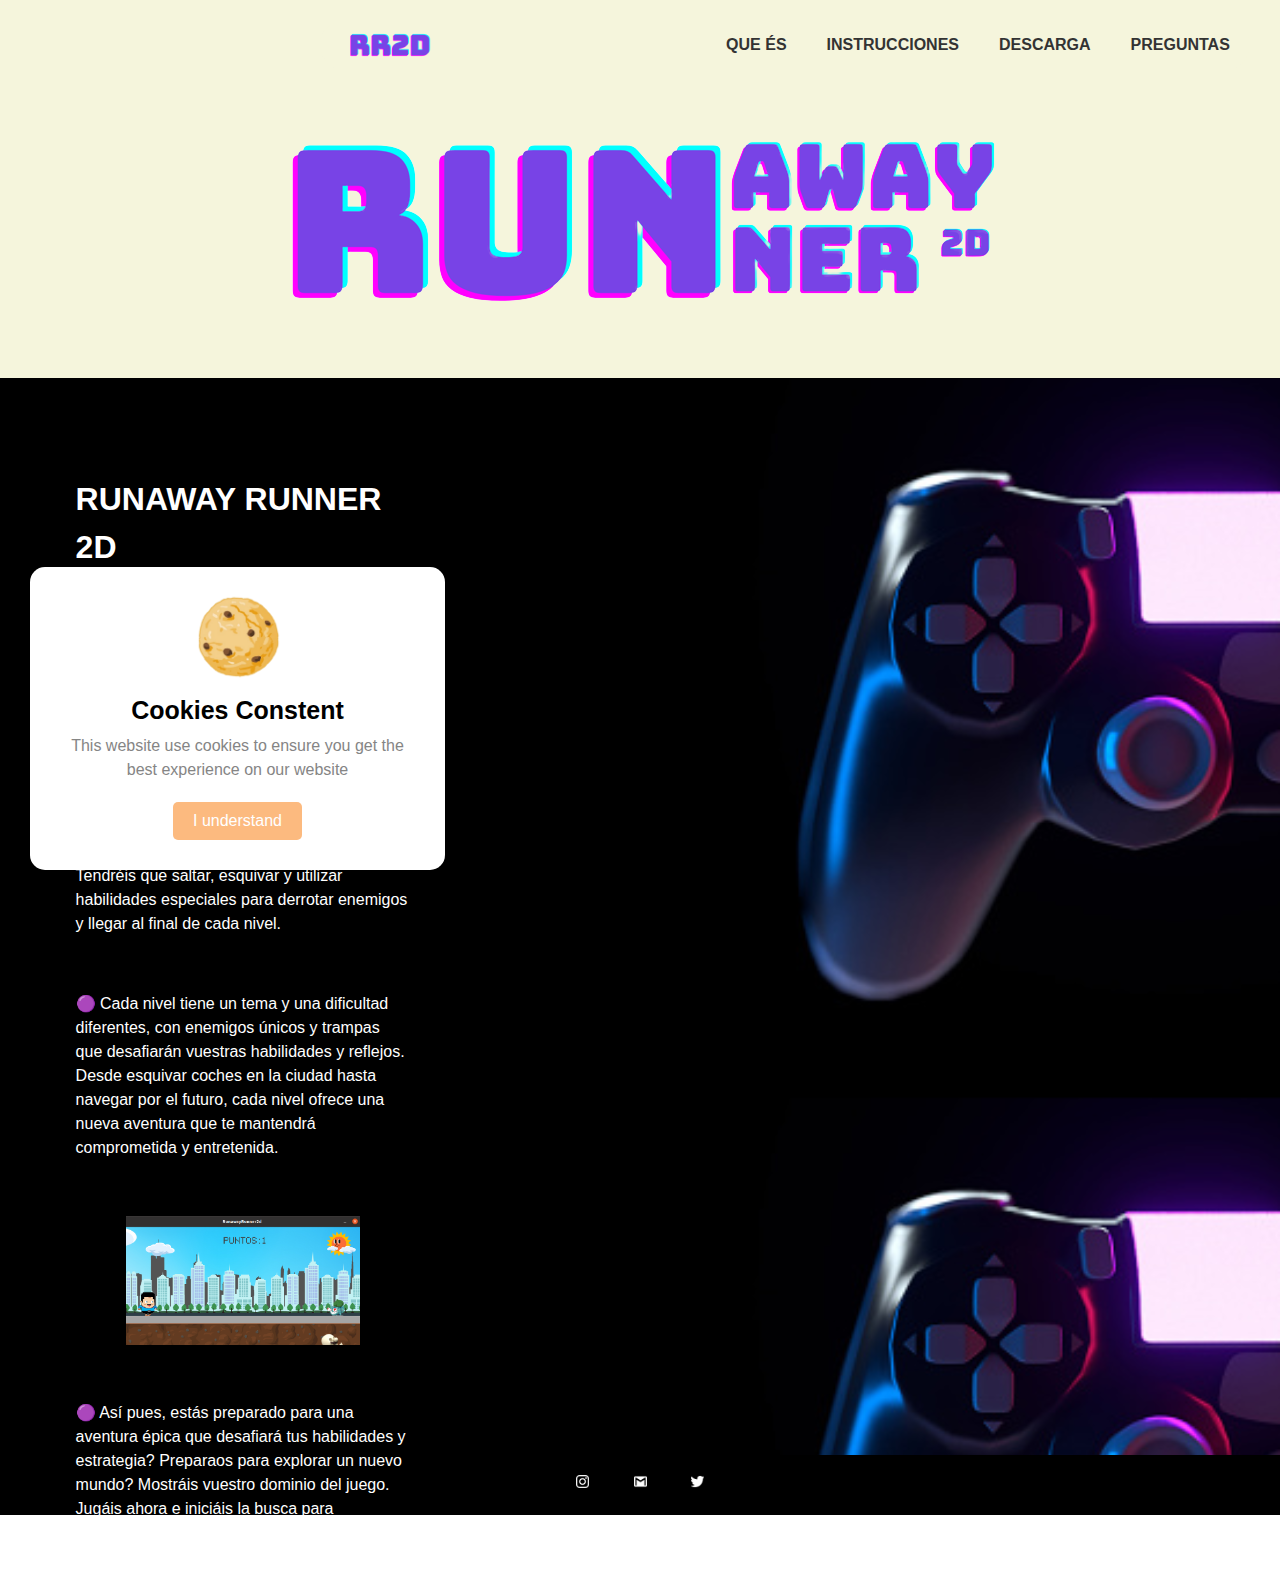
<file: index.html>
<html>
    <head>
        <title>Projecte 3</title>
        <link rel="stylesheet" href="style.css">
    </head>
    <body>
        <div class="wrapper">
            <img src="cookie.png" alt="">
            <div class="contents">
              <header style="color: black;">Cookies Constent</header>
              <p>This website use cookies to ensure you get the best experience on our website</p>
              <div class="buttons">
                <button class="item">I understand</button>
              </div>
            </div>
          </div>
        
          <script>
            const cookieBox = document.querySelector(".wrapper"),
            acceptBtn = cookieBox.querySelector(".buttons button");
        
            acceptBtn.onclick = ()=>{
              document.cookie = "CookieBy=CodingNepal; max-age="+60*60*24*30;
              if(document.cookie){
                cookieBox.classList.add("hide");
              }else{
                cookieBox.classList.add("hide");
              }
            }
            let checkCookie = document.cookie.indexOf("CookieBy=CodingNepal");
            checkCookie != -1 ? cookieBox.classList.add("hide"): cookieBox.classList.remove("hide");
          </script>

        <div class="navigation">
            <div class="logo">
              <img src="rr2d.png" width="100px"; style="padding-bottom: 10px;">
            </div>
            <div class="nav">
              <a href="index.html"><b>QUE ÉS</b></a>
              <a href="instrucciones.html"><b>INSTRUCCIONES</b></a>
              <a href="descarga.html"><b>DESCARGA</b></a>
              <a href="preguntas.html"><b>PREGUNTAS</b></a>
            </div>
        </div>
        <div class="header">
            <div class="logo-style">
                <br>
                <br>
                <br>
                <img src="logo.png">
            </div>
        </div>
        <div class="content">
            <h1>RUNAWAY RUNNER 2D</h1>
            <p>🟣 Introduciendo un nuevo juego 2D que pondrá a prueba tus habilidades y estrategia! En este juego, controláis un personaje que está en una misión para explorar diferentes niveles llenos de retos y enemigos. </p>
            <br>
            <p>🟣 A medida que progresáis a través de cada nivel, encontraréis una variedad de obstáculos y enemigos que requerirán que utilizáis el ingenio y los reflejos rápidos para superar. Tendréis que saltar, esquivar y utilizar habilidades especiales para derrotar enemigos y llegar al final de cada nivel.</p>
            <br>
            <p>🟣 Cada nivel tiene un tema y una dificultad diferentes, con enemigos únicos y trampas que desafiarán vuestras habilidades y reflejos. Desde esquivar coches en la ciudad hasta navegar por el futuro, cada nivel ofrece una nueva aventura que te mantendrá comprometida y entretenida.</p>
            <br>
            <p style="text-align: center;">
            <img src="sample.png" style="width: 70%;">
            </p>
            <br>
            <p>🟣 Así pues, estás preparado para una aventura épica que desafiará tus habilidades y estrategia? Preparaos para explorar un nuevo mundo? Mostráis vuestro dominio del juego. Jugáis ahora e iniciáis la busca para convertiros en el corredor final!</p>
            <br>
        </div>
        <div class="social-links" style="background-color: black;">
          <a href="https://www.instagram.com/runawayrunner2d/"><img src="insta.png"></a>
          <a href="mailto:runawayrunner@gmail.com"><img src="mail.png"></a>
          <img src="twitter.png">
        </div>
    </body>
</html>
</file>
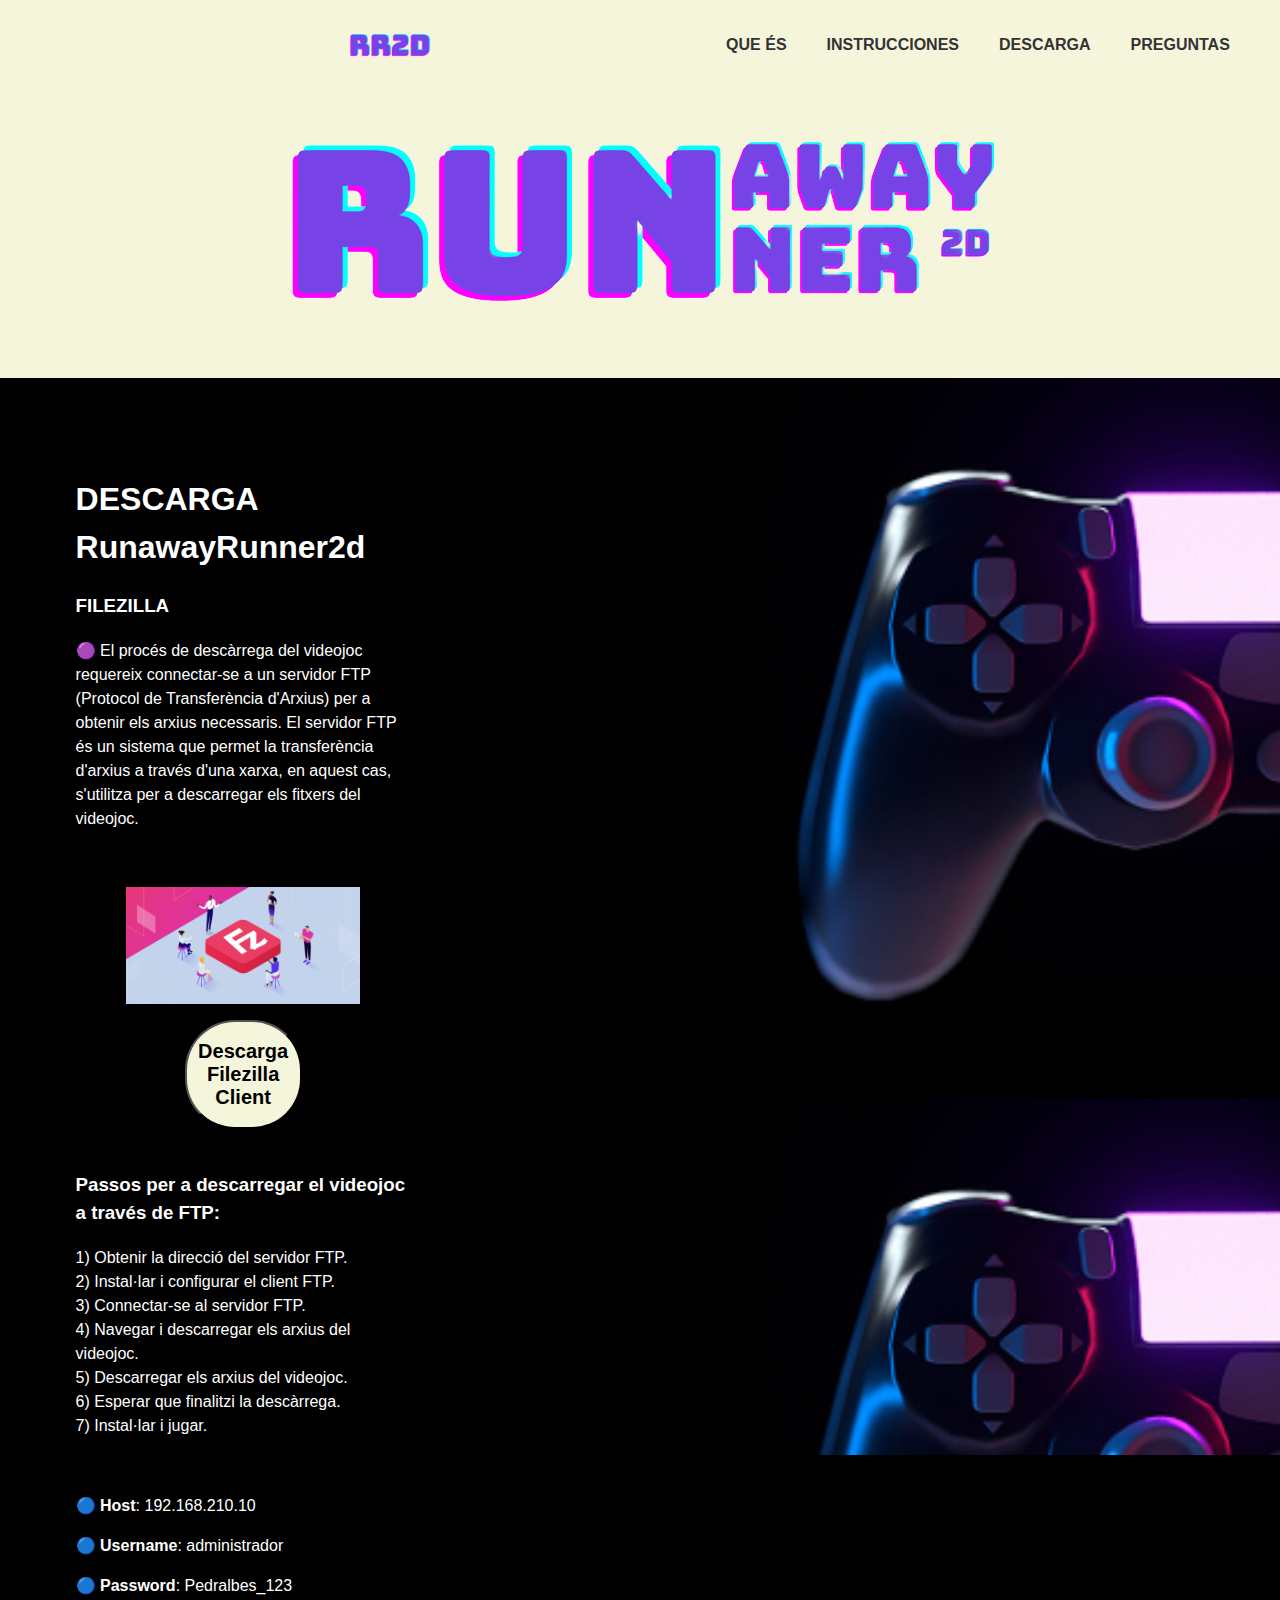
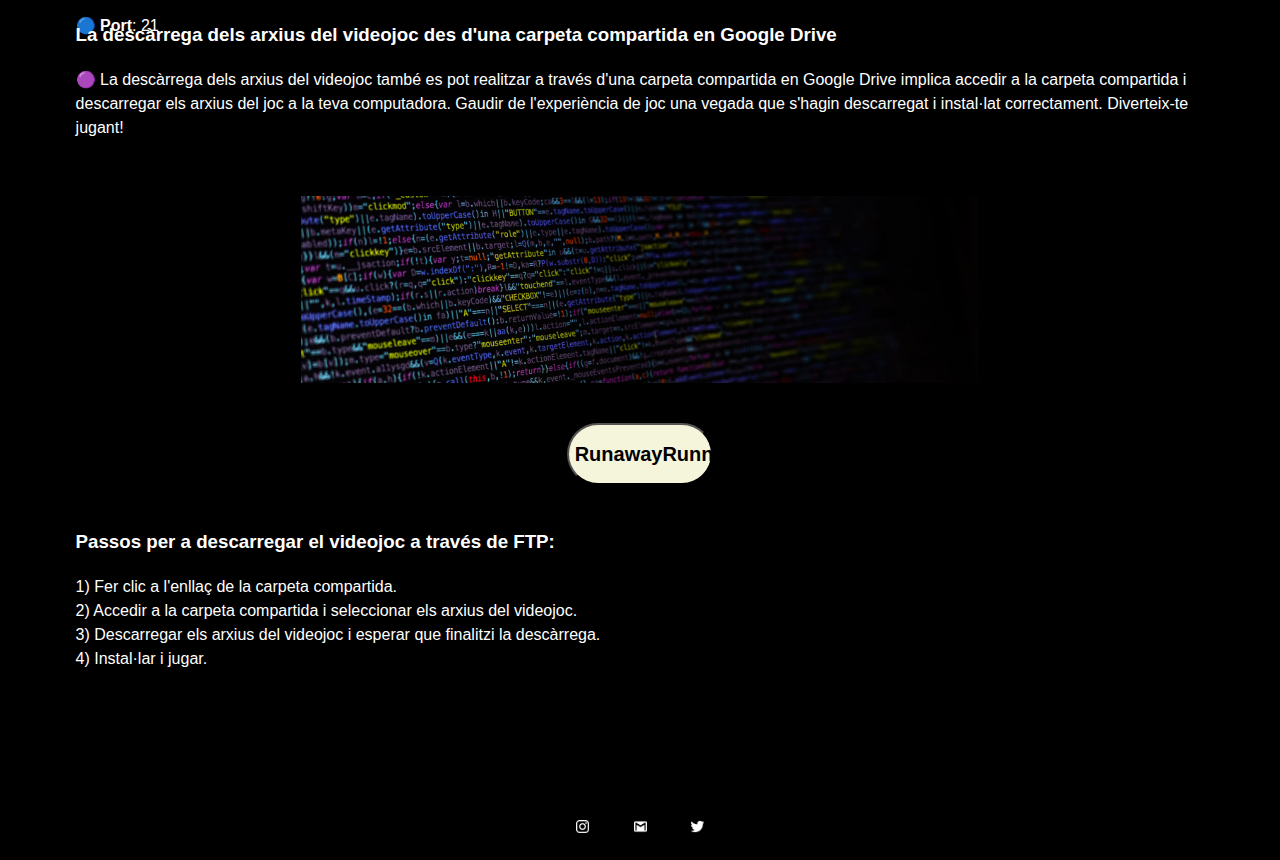
<file: descarga.html>
<html>
    <head>
        <title>Descarga</title>
        <link rel="stylesheet" href="style.css">
        <link rel="stylesheet" href="https://fonts.googleapis.com/css?family=Montserrat:400,700">
    </head>
    <body>
        <div class="navigation">
            <div class="logo">
              <img src="rr2d.png" width="100px"; style="padding-bottom: 10px;">
            </div>
            <div class="nav">
              <a href="index.html"><b>QUE ÉS</b></a>
              <a href="instrucciones.html"><b>INSTRUCCIONES</b></a>
              <a href="descarga.html"><b>DESCARGA</b></a>
              <a href="preguntas.html"><b>PREGUNTAS</b></a>
            </div>
        </div>
        <div class="header">
            <div class="logo-style">
                <br>
                <br>
                <br>
                <img src="logo.png">
            </div>
        </div>
        <div class="content">
            <h1>DESCARGA RunawayRunner2d</h1>
            <h3>FILEZILLA</h3>
            <p>🟣 El procés de descàrrega del videojoc requereix connectar-se a un servidor FTP (Protocol de Transferència d'Arxius) per a obtenir els arxius necessaris. El servidor FTP és un sistema que permet la transferència d'arxius a través d'una xarxa, en aquest cas, s'utilitza per a descarregar els fitxers del videojoc.</p>
            <br>
            <p style="text-align: center;">
                <img src="filezilla.png" style="width: 70%;">
            </p>
            <div class="container">
                <a href="https://download.filezilla-project.org/client/FileZilla_3.64.0_win64_sponsored2-setup.exe" target="_blank">
                    <button style="border-radius: 50px;color: black; background-color:beige; width: 35%;"><h2 style="text-align: center;">Descarga Filezilla Client</h2></button>
                </a>
            </div>
            <br>
            <h3>Passos per a descarregar el videojoc a través de FTP:</h3>
            <p>1) Obtenir la direcció del servidor FTP.<br>2) Instal·lar i configurar el client FTP.<br>3) Connectar-se al servidor FTP.<br>4) Navegar i descarregar els arxius del videojoc.<br>5) Descarregar els arxius del videojoc.<br>6) Esperar que finalitzi la descàrrega.<br>7) Instal·lar i jugar.</p>
            <br>
            <p>🔵 <b>Host</b>: 192.168.210.10</p>
            <p>🔵 <b>Username</b>: administrador</p>
            <p>🔵 <b>Password</b>: Pedralbes_123</p>
            <p>🔵 <b>Port</b>: 21</p>
            <br>
        </div>
        <div class="content2">
            <br>
            <br>
            <br>
            <h3>La descàrrega dels arxius del videojoc des d'una carpeta compartida en Google Drive</h3>
            <p>🟣 La descàrrega dels arxius del videojoc també es pot realitzar a través d'una carpeta compartida en Google Drive implica accedir a la carpeta compartida i descarregar els arxius del joc a la teva computadora. Gaudir de l'experiència de joc una vegada que s'hagin descarregat i instal·lat correctament. Diverteix-te jugant!</p>
            <br>
            <p style="text-align: center;">
                <img src="code.jpg" style="width: 60%;">
            </p>
            <br>
            <div class="container">
                <a href="https://drive.google.com/drive/folders/1wA3iLPBkY2hHhMoa0ChE2wpTo4MkwI6W?usp=share_link" target="_blank">
                    <button style="border-radius: 50px;color: black; background-color:beige; width: 13%;"><h2 style="text-align: center;">RunawayRunner2d</h2></button>
                </a>
            </div>
            <br>
            <h3>Passos per a descarregar el videojoc a través de FTP:</h3>
            <p>1) Fer clic a l'enllaç de la carpeta compartida.<br>2) Accedir a la carpeta compartida i seleccionar els arxius del videojoc.<br>3) Descarregar els arxius del videojoc i esperar que finalitzi la descàrrega.<br>4) Instal·lar i jugar.</p>
        </div>
        <div class="social-links" style="background-color: black;">
            <a href="https://www.instagram.com/runawayrunner2d/"><img src="insta.png"></a>
            <a href="mailto:runawayrunner@gmail.com"><img src="mail.png"></a>
            <img src="twitter.png">
        </div>
    </body>
</html>
</file>
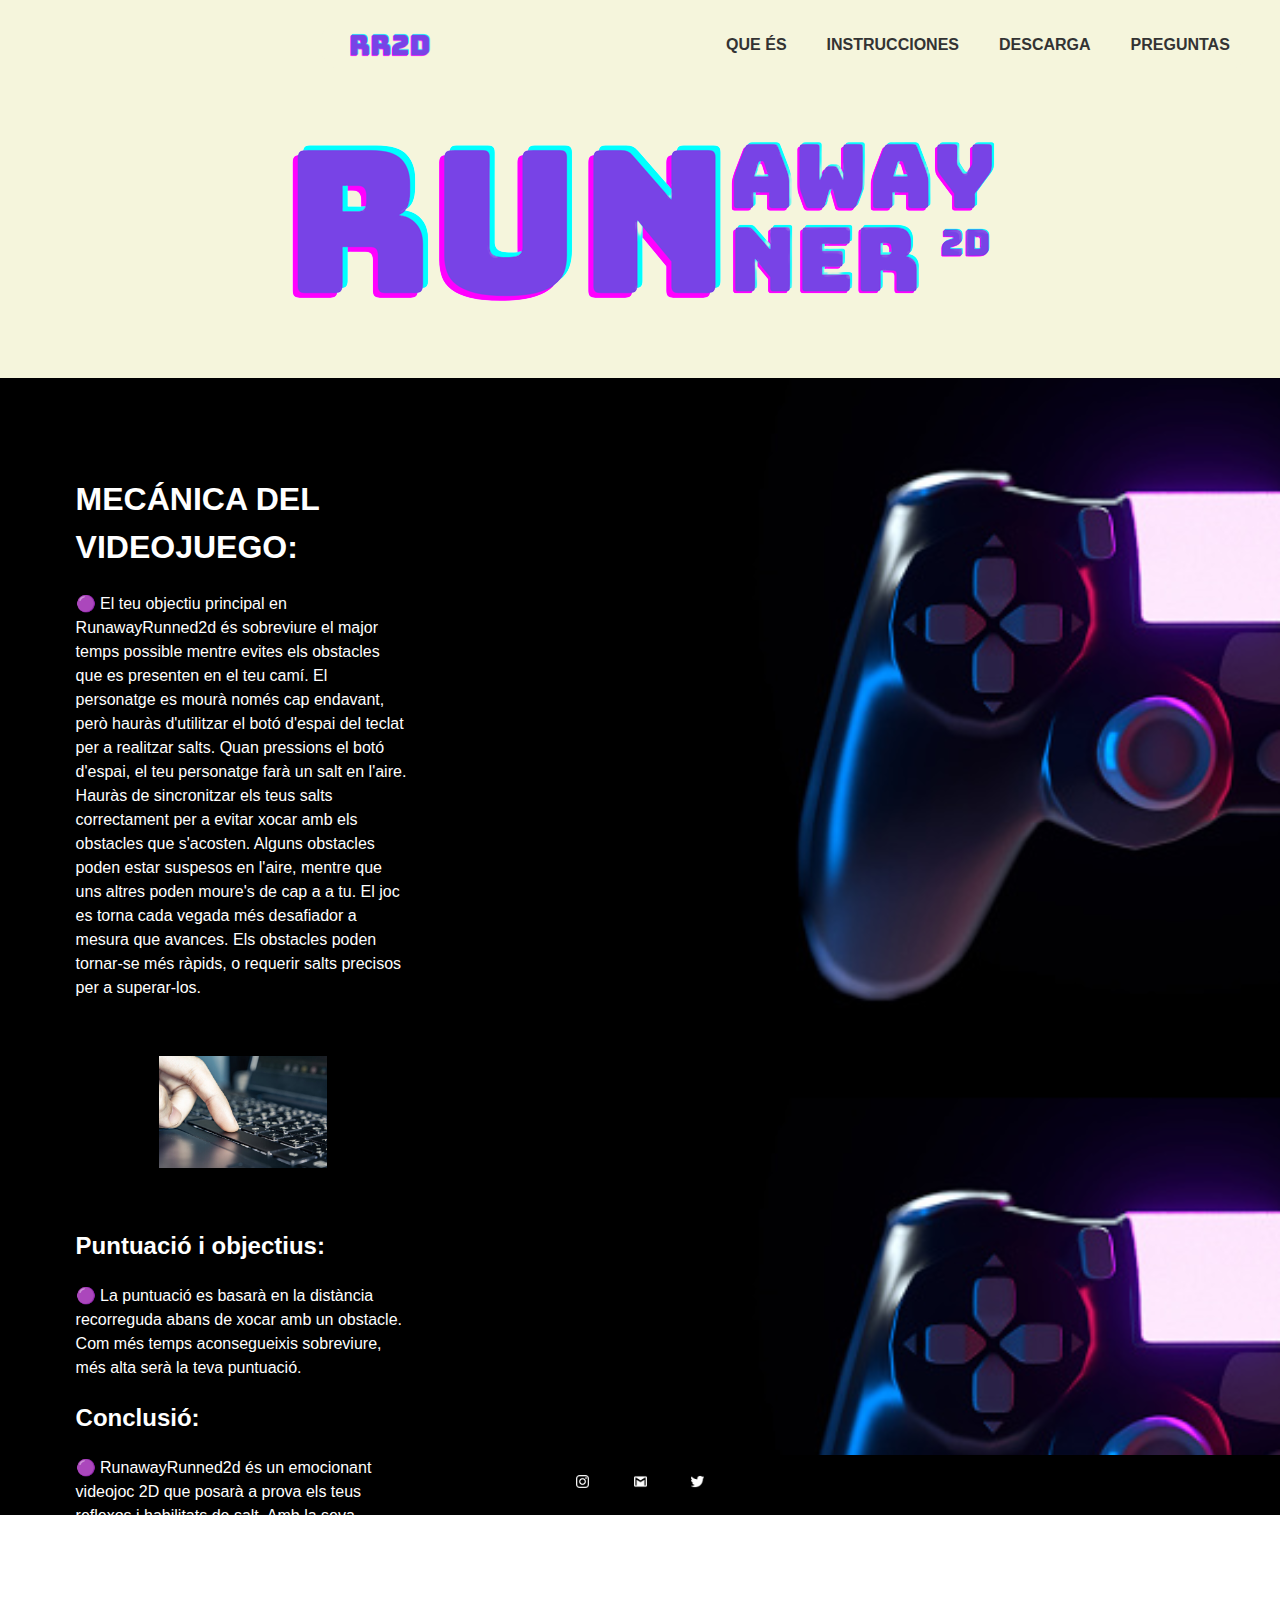
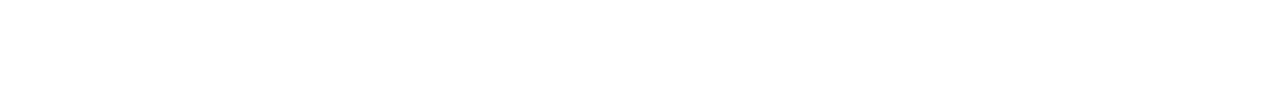
<file: instrucciones.html>
<html>
    <head>
        <title>Instrucciones</title>
        <link rel="stylesheet" href="style.css">
        <link rel="stylesheet" href="https://fonts.googleapis.com/css?family=Montserrat:400,700">
    </head>
    <body>
        <div class="navigation">
            <div class="logo">
              <img src="rr2d.png" width="100px"; style="padding-bottom: 10px;">
            </div>
            <div class="nav">
              <a href="index.html"><b>QUE ÉS</b></a>
              <a href="instrucciones.html"><b>INSTRUCCIONES</b></a>
              <a href="descarga.html"><b>DESCARGA</b></a>
              <a href="preguntas.html"><b>PREGUNTAS</b></a>
            </div>
        </div>
        <div class="header">
            <div class="logo-style">
                <br>
                <br>
                <br>
                <img src="logo.png">
            </div>
        </div>
        <div class="content">
            <h1>MECÁNICA DEL VIDEOJUEGO:</h1>
            <p>🟣 El teu objectiu principal en RunawayRunned2d és sobreviure el major temps possible mentre evites els obstacles que es presenten en el teu camí. El personatge es mourà només cap endavant, però hauràs d'utilitzar el botó d'espai del teclat per a realitzar salts. Quan pressions el botó d'espai, el teu personatge farà un salt en l'aire. Hauràs de sincronitzar els teus salts correctament per a evitar xocar amb els obstacles que s'acosten. Alguns obstacles poden estar suspesos en l'aire, mentre que uns altres poden moure's de cap a a tu. El joc es torna cada vegada més desafiador a mesura que avances. Els obstacles poden tornar-se més ràpids, o requerir salts precisos per a superar-los.</p>
            <br>
            <p style="text-align: center;">
                <img src="space.jpg" style="width: 50%;">
            </p>
            <br>
            <h2>Puntuació i objectius:</h2>
            <p>🟣 La puntuació es basarà en la distància recorreguda abans de xocar amb un obstacle. Com més temps aconsegueixis sobreviure, més alta serà la teva puntuació.</p>
            <h2>Conclusió:</h2>
            <p>🟣 RunawayRunned2d és un emocionant videojoc 2D que posarà a prova els teus reflexos i habilitats de salt. Amb la seva mecànica senzilla però desafiadora, et mantindrà entretingut mentre intentes superar les teves pròpies marques. Prepara't per a saltar, esquivar i aconseguir puntuacions rècord en aquest divertit joc d'acció. Bona sort!</p>
            <br>
            <br>
        </div>
        <div class="social-links" style="background-color: black;">
            <a href="https://www.instagram.com/runawayrunner2d/"><img src="insta.png"></a>
            <a href="mailto:runawayrunner@gmail.com"><img src="mail.png"></a>
            <img src="twitter.png">
        </div>
    </body>
</html>
</file>
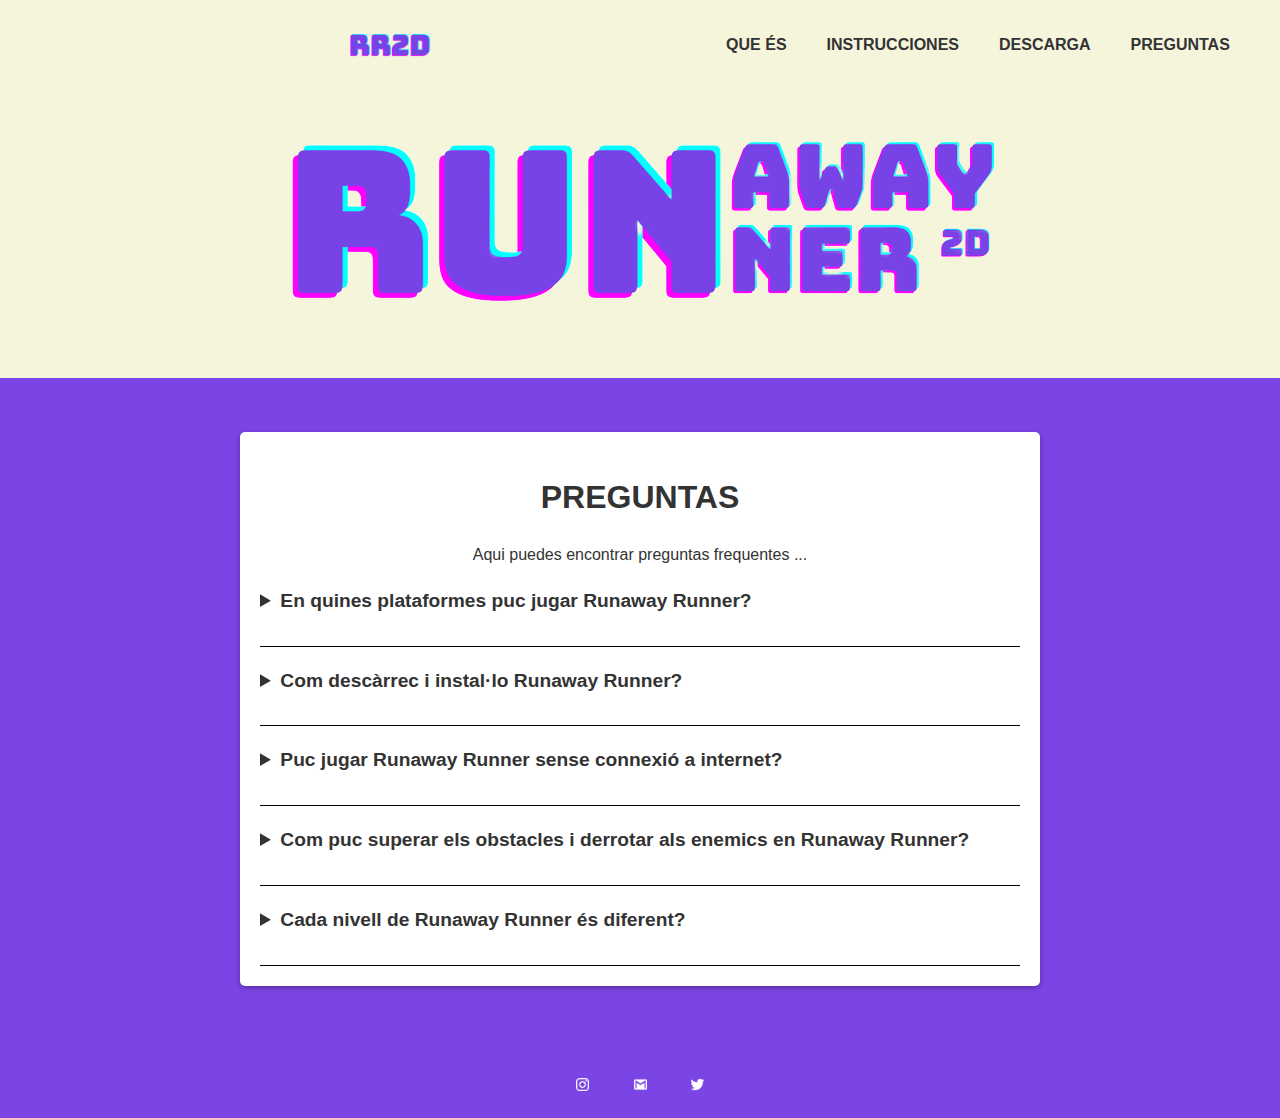
<file: preguntas.html>
<html>
    <head>
        <title>Preguntas</title>
        <link rel="stylesheet" type="text/css" href="style.css">
        <style>
            body {
                margin: 0;
                padding: 0;
                background-color: #7b44e4;
                font-size: 16px;
                line-height: 1.5;
                color: #333;
            }

            main {
                max-width: 800px;
                margin: 0 auto;
                padding: 20px;
                box-sizing: border-box;
                background-color: white;
                box-shadow: 0 2px 5px rgba(0,0,0,0.3);
                border-radius: 5px;
                margin-top: 30px;
            }
            details {
                margin-top: 20px;
                border-bottom: 1px solid black;
                padding-bottom: 20px;
            }
            summary {
                font-weight: bold;
                font-size: 1.2em;
                margin-bottom: 10px;
                cursor: pointer;
            }
            summary:focus {
                outline: none;
            }
        </style>
    </head>
    <body>
        <div class="navigation">
            <div class="logo">
              <img src="rr2d.png" width="100px"; style="padding-bottom: 10px;">
            </div>
            <div class="nav">
              <a href="index.html"><b>QUE ÉS</b></a>
              <a href="instrucciones.html"><b>INSTRUCCIONES</b></a>
              <a href="descarga.html"><b>DESCARGA</b></a>
              <a href="preguntas.html"><b>PREGUNTAS</b></a>
            </div>
        </div>
        <div class="header">
            <div class="logo-style">
                <br>
                <br>
                <br>
                <img src="logo.png">
            </div>
        </div>
        <br>
        <main>
            <h1 style="text-align: center;">PREGUNTAS</h1>
            <p style="text-align: center; ">Aqui puedes encontrar preguntas frequentes ...</p>
            <details>
                <summary>En quines plataformes puc jugar Runaway Runner?</summary>
                <p>❖ Runaway Runner es pot jugar en qualsevol sistema que tingui instal·lat Python, ja que es descarrega i executa a través d'aquest llenguatge de programació.</p>
            </details>
        
            <details>
                <summary>Com descàrrec i instal·lo Runaway Runner?</summary>
                <p>❖ Pots descarregar Runaway Runner directament des de la nostra pàgina web. Per a instal·lar-ho, necessitaràs tenir instal·lat Python i Pygame en el teu sistema. Una vegada que descarreguis l'arxiu, simplement executa'l amb Python i el joc s'iniciarà.</p>
            </details>
        
            <details>
                <summary>Puc jugar Runaway Runner sense connexió a internet?</summary>
                <p>❖ Sí, una vegada que has descarregat i instal·lat Runaway Runner, pots jugar-ho sense necessitat d'una connexió a internet.</p>
            </details>
        
            <details>
                <summary>Com puc superar els obstacles i derrotar als enemics en Runaway Runner?</summary>
                <p>❖ En Runaway Runner, hauràs d'utilitzar els teus reflexos i habilitats estratègiques per a superar obstacles i derrotar als enemics. És un videojoc molt simple i només salta. Perquè salta prem el botó d'espa</p>
            </details>
        
            <details>
                <summary>Cada nivell de Runaway Runner és diferent?</summary>
                <p>❖ Sí, cada nivell en Runaway Runner té un tema i una dificultat diferents. Això significa que els obstacles, els enemics, i l'entorn canviaran d'un nivell a un altre, proporcionant una nova aventura en cada fase.</p>
            </details>
        
        </main>
        <br>
        <br>
        <br>
        <div class="social-links">
            <a href="https://www.instagram.com/runawayrunner2d/"><img src="insta.png"></a>
            <a href="mailto:runawayrunner@gmail.com"><img src="mail.png"></a>
            <img src="twitter.png">
        </div>
    </body>
</html>
</file>
<file: style.css>
body {
	margin: 0;
	padding: 0;
	font-family:'Franklin Gothic Medium', 'Arial Narrow', Arial, sans-serif;
	font-size: 16px;
	line-height: 1.5;
}

.header {
    background-color: beige;
    height: 10cm;
}

.navigation {
    margin-top: 20px;
    border-radius: 10cm;
    display: flex;
    position: fixed;
    align-items: center;
    justify-content: space-between;
    background-color: beige;
    padding: 0 20px;
    width: 100ch;
    left: 25%;
    height: 50px;
}

.logo {
    height: 50px;
    width: 50px;
    border-radius: 50%;
    padding-bottom: 50px;
}

.nav {
    display: flex;
}

.nav a {
    margin-left: 40px;
    color: #333;
    text-decoration: none;
}

.nav a:hover {
    border-bottom: 2px solid #7b44e4;
    border-radius: 5px;
}

.logo-style {
    text-align: center;
}

.container{
	text-align: center;
	font-size: x-large;
	font-family: 'Courier New', Courier, monospace;
}

.content {
    padding: 2cm;
    padding-right: 23cm;
    background-image: url(controller.jpg);
    background-size: 100%;
    height: 24.5cm;
    color: white;
}

.content2 {
    padding: 2cm;
    background-color: black;
    background-size: 100%;
    height: 21cm;
    color: white;
}

.wrapper{
    position: fixed;
    bottom: 30px;
    left: 30px;
    background: #fff;
    max-width: 365px;
    border-radius: 15px;
    text-align: center;
    padding: 25px 25px 30px 25px;
}
.wrapper.hide{
    opacity: 0;
    visibility: hidden;
    transition: all 0.3s ease;
}
.wrapper img{
    max-width: 90px;
}
.wrapper .contents{
    margin-top: 10px;
}
.contents header{
    font-size: 25px;
    font-weight: 600;
}
.contents p{
    color: #858585;
    margin: 5px 0 20px 0;
}
.contents .buttons{
    display: flex;
    align-items: center;
    justify-content: center;
}
.buttons .item{
    margin: 0 10px;
}
.buttons button{
    padding: 10px 20px;
    background: #fcba7f;
    border: none;
    outline: none;
    font-size: 16px;
    font-weight: 500;
    color: #fff;
    cursor: pointer;
    border-radius: 5px;
}
.buttons a{
    color: #fcba7f;
}

.social-links img{
    height: 13px;
    margin: 20px;
    cursor: pointer;
    -webkit-filter: invert(100%);
    filter: invert(100%);
}

.social-links {
    text-align: center;
}
</file>
